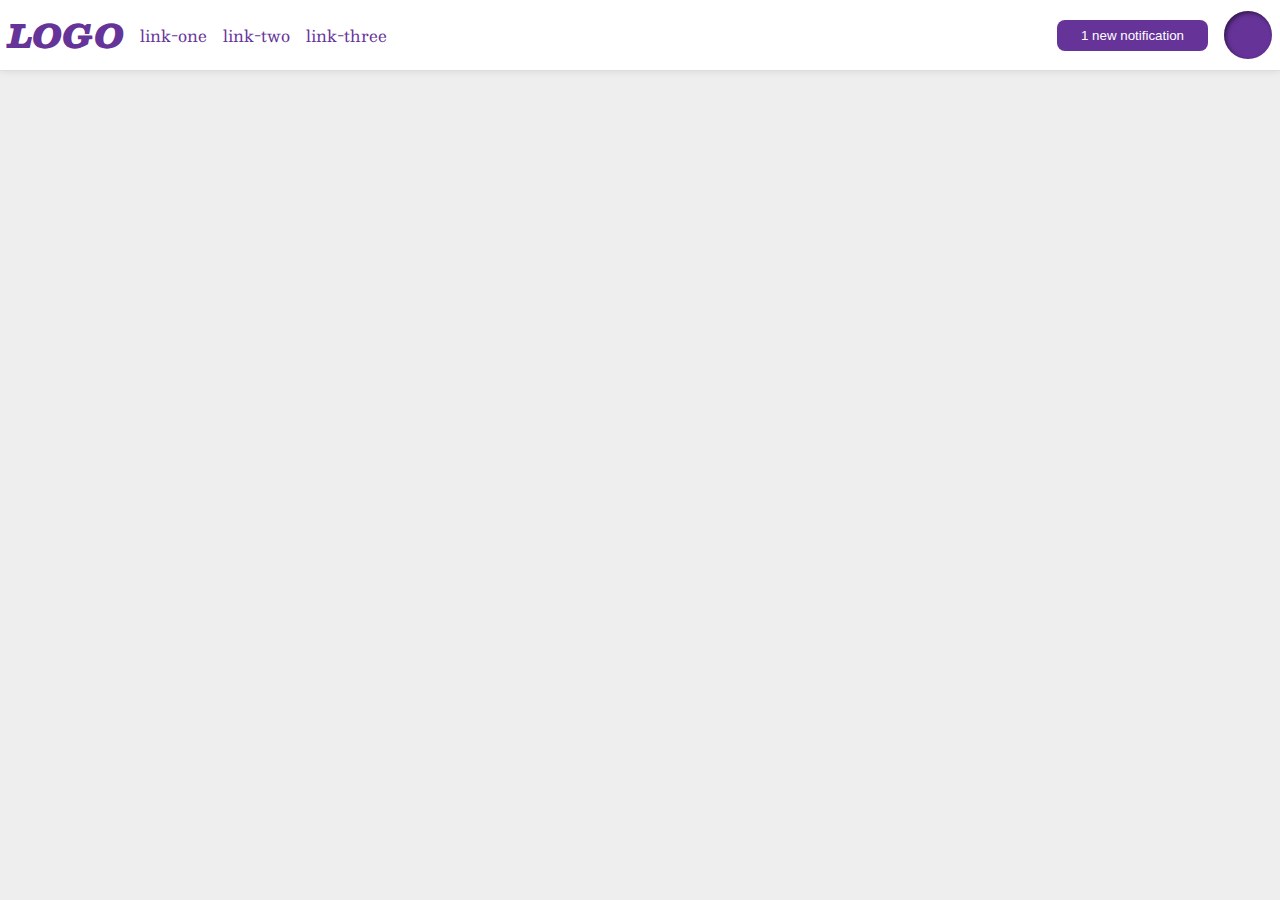
<file: foundations/flex/03-flex-header-2/index.html>
<!DOCTYPE html>
<html lang="en">
  <head>
    <meta charset="UTF-8">
    <meta http-equiv="X-UA-Compatible" content="IE=edge">
    <meta name="viewport" content="width=device-width, initial-scale=1.0">
    <title>Flex Header 2</title>
    <link rel="stylesheet" href="style.css">
  </head>
  <body>
    <div class="header">
      <div class="left-side">
        <div class="logo">
          LOGO
        </div>
        
        <ul class="links">
          <li><a href="https://google.com">link-one</a></li>
          <li><a href="https://google.com">link-two</a></li>
          <li><a href="https://google.com">link-three</a></li>
        </ul>
      </div>

      <div class="right-side">
        <button class="notifications">
          1 new notification
        </button>
        <div class="profile-image"></div>
      </div>
    </div>
  </body>
</html>
</file>
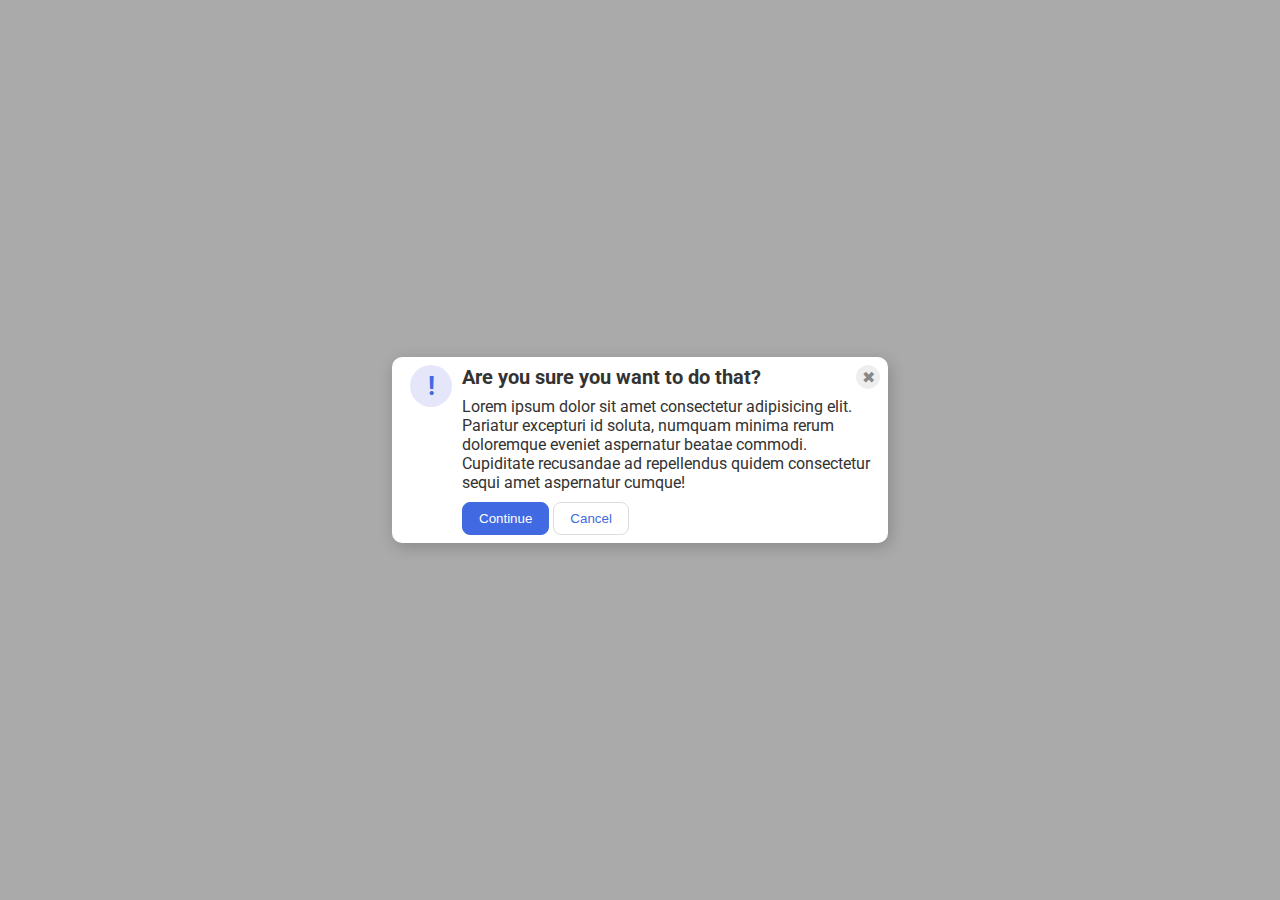
<file: foundations/flex/05-flex-modal/index.html>
<!DOCTYPE html>
<html lang="en">

<head>
  <meta charset="UTF-8">
  <meta http-equiv="X-UA-Compatible" content="IE=edge">
  <meta name="viewport" content="width=device-width, initial-scale=1.0">
  <link rel="stylesheet" href="style.css">
  <title>Modal</title>
</head>

<body>
  <div class="modal">
    <div class="icon">!</div>
    <div class="text-container">
      <div class="header-container">
        <div class="header">Are you sure you want to do that?</div>
        <button class="close-button">✖</button>
      </div>
      <div class="text">Lorem ipsum dolor sit amet consectetur adipisicing elit. Pariatur excepturi id soluta, numquam
        minima rerum doloremque eveniet aspernatur beatae commodi. Cupiditate recusandae ad repellendus quidem
        consectetur sequi amet aspernatur cumque!</div>
      <div class="button-container">
        <button class="continue">Continue</button>
        <button class="cancel">Cancel</button>
      </div>
    </div>
  </div>
</body>

</html>
</file>
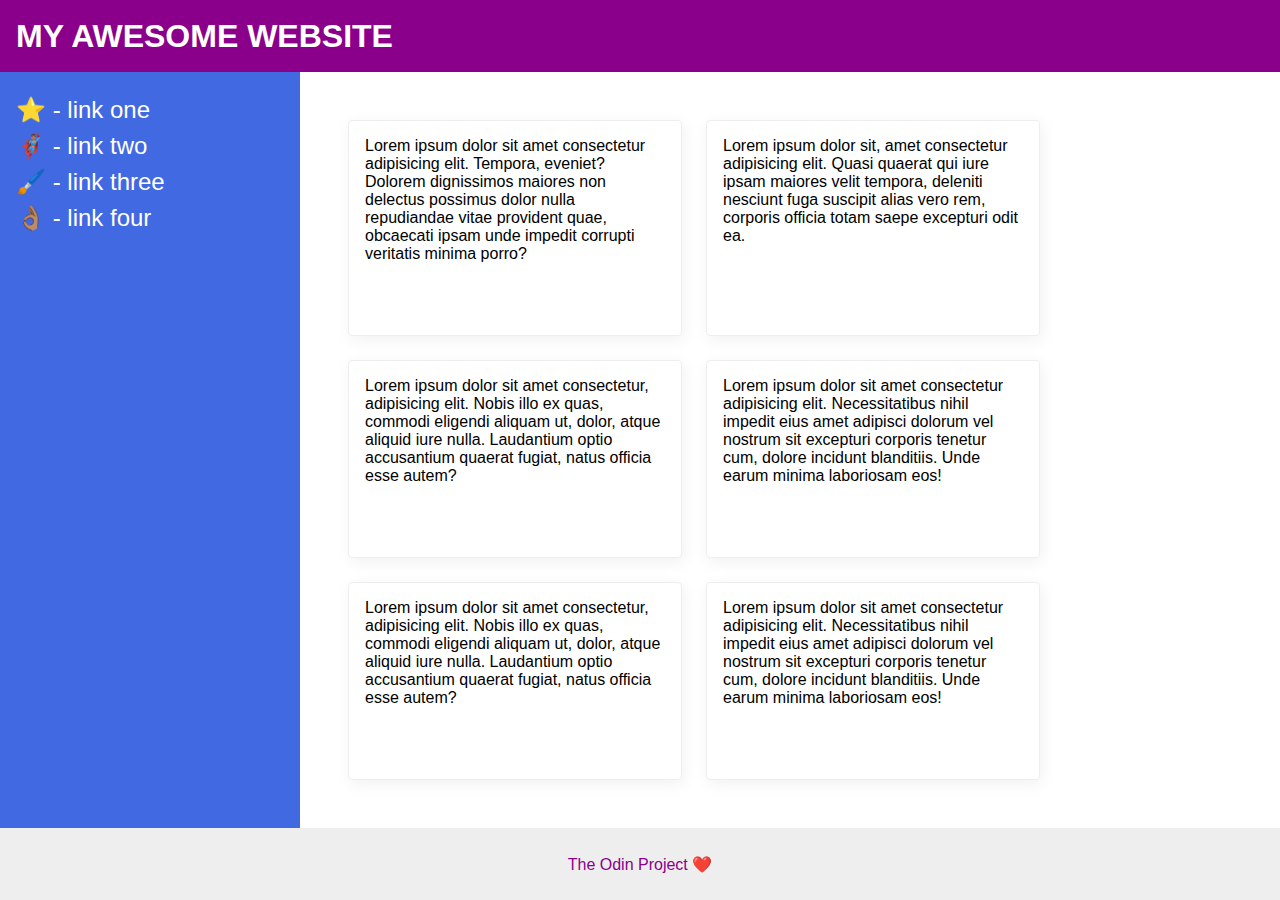
<file: foundations/flex/07-flex-layout-2/index.html>
<!DOCTYPE html>
<html lang="en">

<head>
  <meta charset="UTF-8">
  <meta http-equiv="X-UA-Compatible" content="IE=edge">
  <meta name="viewport" content="width=device-width, initial-scale=1.0">
  <title>The Holy Grail</title>
  <link rel="stylesheet" href="style.css">
</head>

<body>
  <div class="header">
    MY AWESOME WEBSITE
  </div>

  <div class="content">
    <div class="sidebar">
      <ul>
        <li><a href="#">⭐ - link one</a></li>
        <li><a href="#">🦸🏽‍♂️ - link two</a></li>
        <li><a href="#">🖌️ - link three</a></li>
        <li><a href="#">👌🏽 - link four</a></li>
      </ul>
    </div>

    <div class="card-container">
      <div class="card">Lorem ipsum dolor sit amet consectetur adipisicing elit. Tempora, eveniet? Dolorem dignissimos
        maiores non delectus possimus dolor nulla repudiandae vitae provident quae, obcaecati ipsam unde impedit
        corrupti
        veritatis minima porro?</div>
      <div class="card">Lorem ipsum dolor sit, amet consectetur adipisicing elit. Quasi quaerat qui iure ipsam maiores
        velit
        tempora, deleniti nesciunt fuga suscipit alias vero rem, corporis officia totam saepe excepturi odit ea.</div>
      <div class="card">Lorem ipsum dolor sit amet consectetur, adipisicing elit. Nobis illo ex quas, commodi eligendi
        aliquam ut, dolor, atque aliquid iure nulla. Laudantium optio accusantium quaerat fugiat, natus officia esse
        autem?
      </div>
      <div class="card">Lorem ipsum dolor sit amet consectetur adipisicing elit. Necessitatibus nihil impedit eius amet
        adipisci dolorum vel nostrum sit excepturi corporis tenetur cum, dolore incidunt blanditiis. Unde earum minima
        laboriosam eos!</div>
      <div class="card">Lorem ipsum dolor sit amet consectetur, adipisicing elit. Nobis illo ex quas, commodi eligendi
        aliquam ut, dolor, atque aliquid iure nulla. Laudantium optio accusantium quaerat fugiat, natus officia esse
        autem?
      </div>
      <div class="card">Lorem ipsum dolor sit amet consectetur adipisicing elit. Necessitatibus nihil impedit eius amet
        adipisci dolorum vel nostrum sit excepturi corporis tenetur cum, dolore incidunt blanditiis. Unde earum minima
        laboriosam eos!</div>
    </div>
  </div>

  <div class="footer">
    The Odin Project ❤️
  </div>
</body>

</html>
</file>
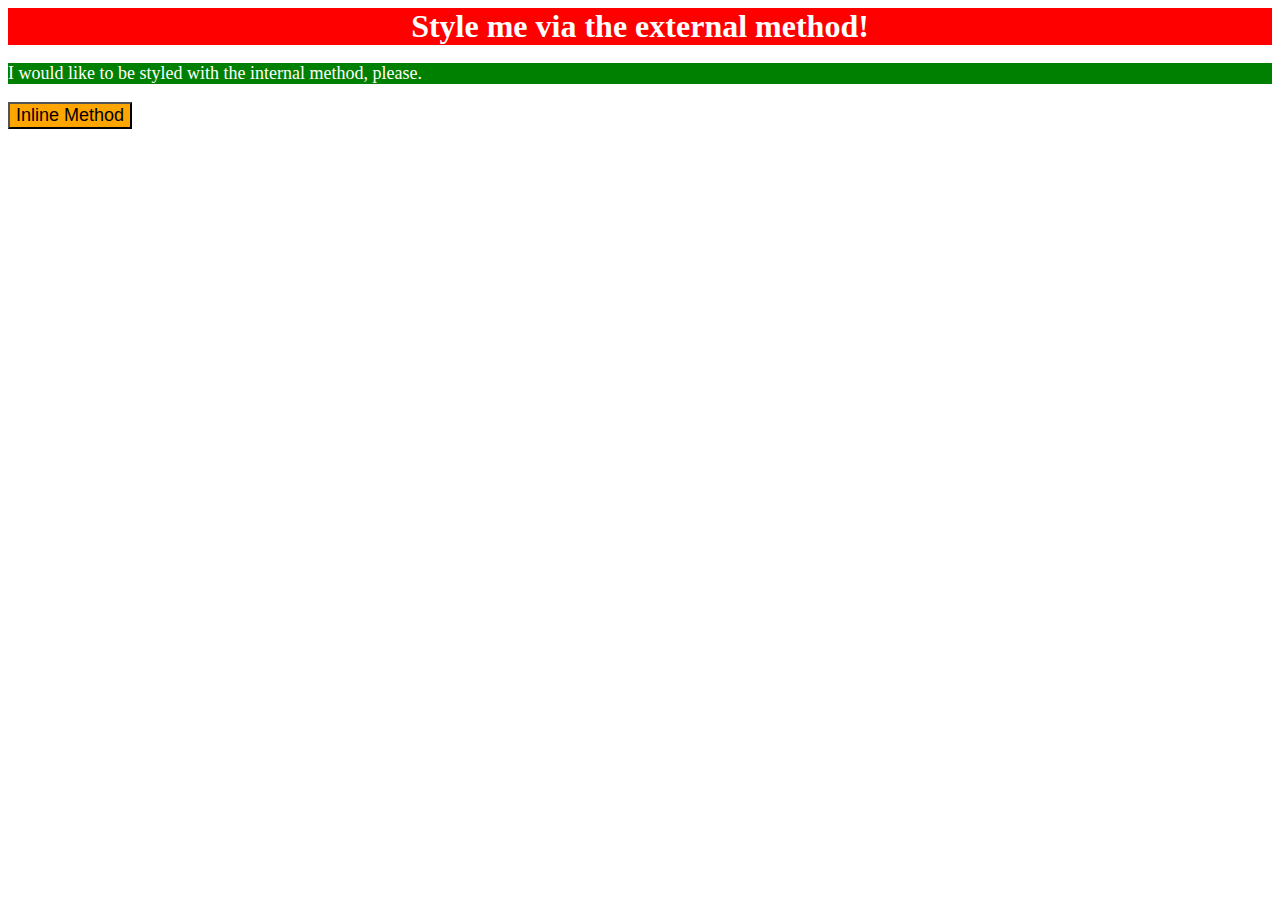
<file: foundations/intro-to-css/01-css-methods/index.html>
<!DOCTYPE html>
<html lang="en">
  <head>
    <link rel="stylesheet" href="styles.css">
    <meta charset="UTF-8">
    <meta http-equiv="X-UA-Compatible" content="IE=edge">
    <meta name="viewport" content="width=device-width, initial-scale=1.0">
    <title>Methods for Adding CSS</title>

    <style>
      p {
        background-color: green;
        color: white;
        font-size: 18px;
      }
    </style>

  </head>
  <body>
    <div>Style me via the external method!</div>
    <p>I would like to be styled with the internal method, please.</p>
    <button style="background-color: orange; font-size: 18px;">Inline Method</button>
  </body>
</html>
</file>
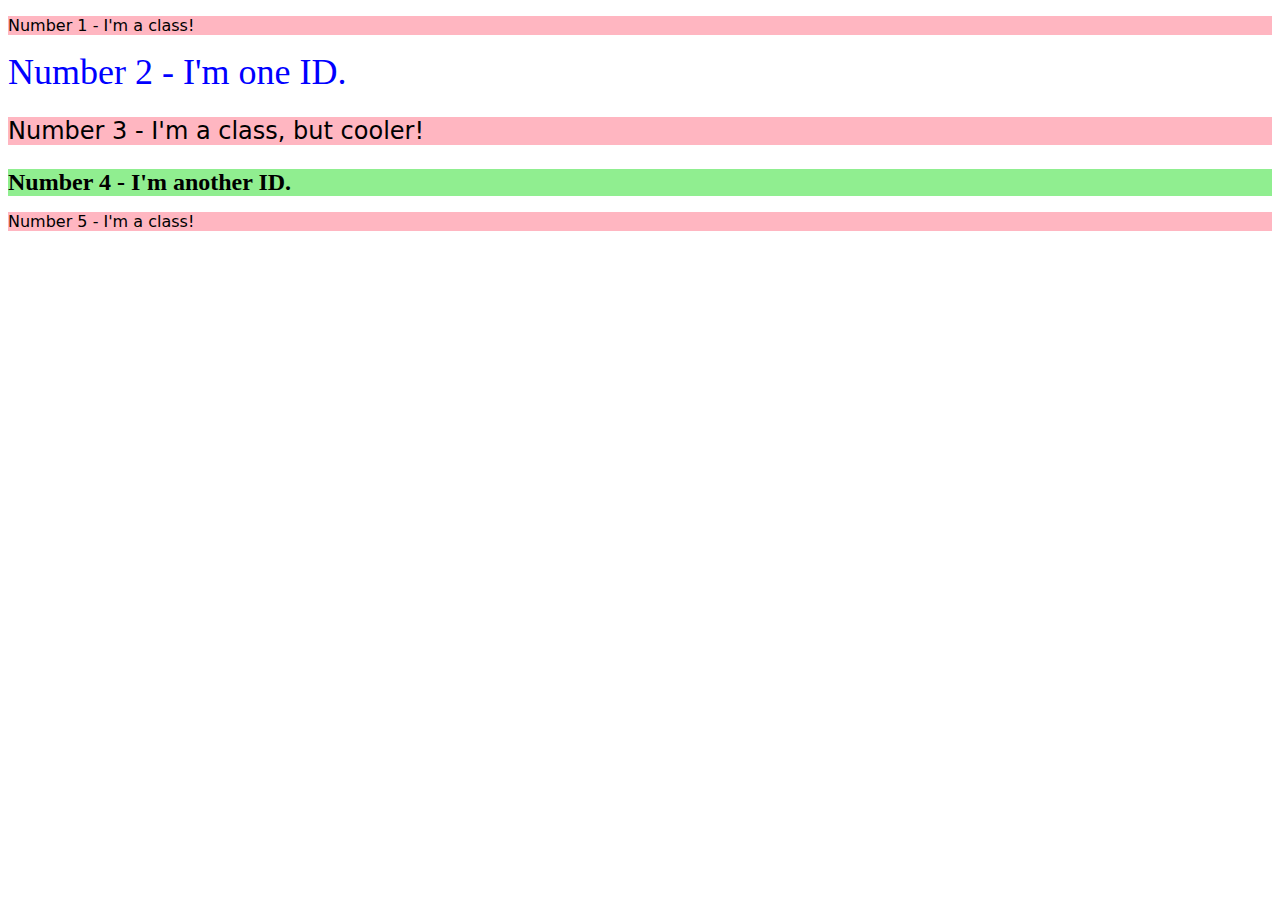
<file: foundations/intro-to-css/02-class-id-selectors/index.html>
<!DOCTYPE html>
<html lang="en">
  <head>
    <meta charset="UTF-8">
    <meta http-equiv="X-UA-Compatible" content="IE=edge">
    <meta name="viewport" content="width=device-width, initial-scale=1.0">
    <title>Class and ID Selectors</title>
    <link rel="stylesheet" href="style.css">
  </head>
  <body>
    <p class="odd-element">Number 1 - I'm a class!</p>
    <div id="second-element">Number 2 - I'm one ID.</div>
    <p class="odd-element third-element">Number 3 - I'm a class, but cooler!</p>
    <div id="fourth-element" class="third-element">Number 4 - I'm another ID.</div>
    <p class="odd-element">Number 5 - I'm a class!</p>
  </body>
</html>
</file>
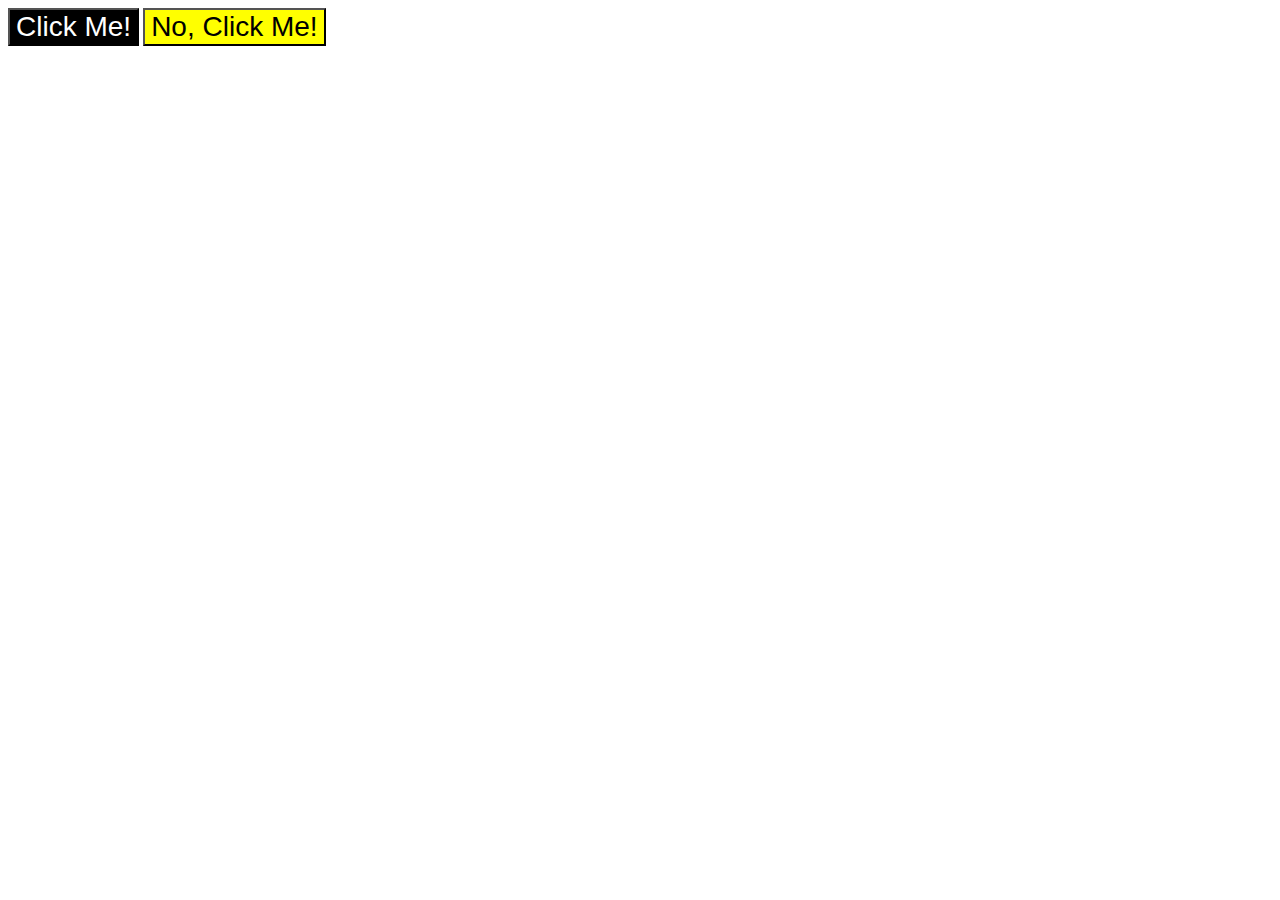
<file: foundations/intro-to-css/03-grouping-selectors/index.html>
<!DOCTYPE html>
<html lang="en">
  <head>
    <meta charset="UTF-8">
    <meta http-equiv="X-UA-Compatible" content="IE=edge">
    <meta name="viewport" content="width=device-width, initial-scale=1.0">
    <title>Grouping Selectors</title>
    <link rel="stylesheet" href="style.css">
  </head>
  <body>
    <button class="first">Click Me!</button>
    <button class="second">No, Click Me!</button>
  </body>
</html>
</file>
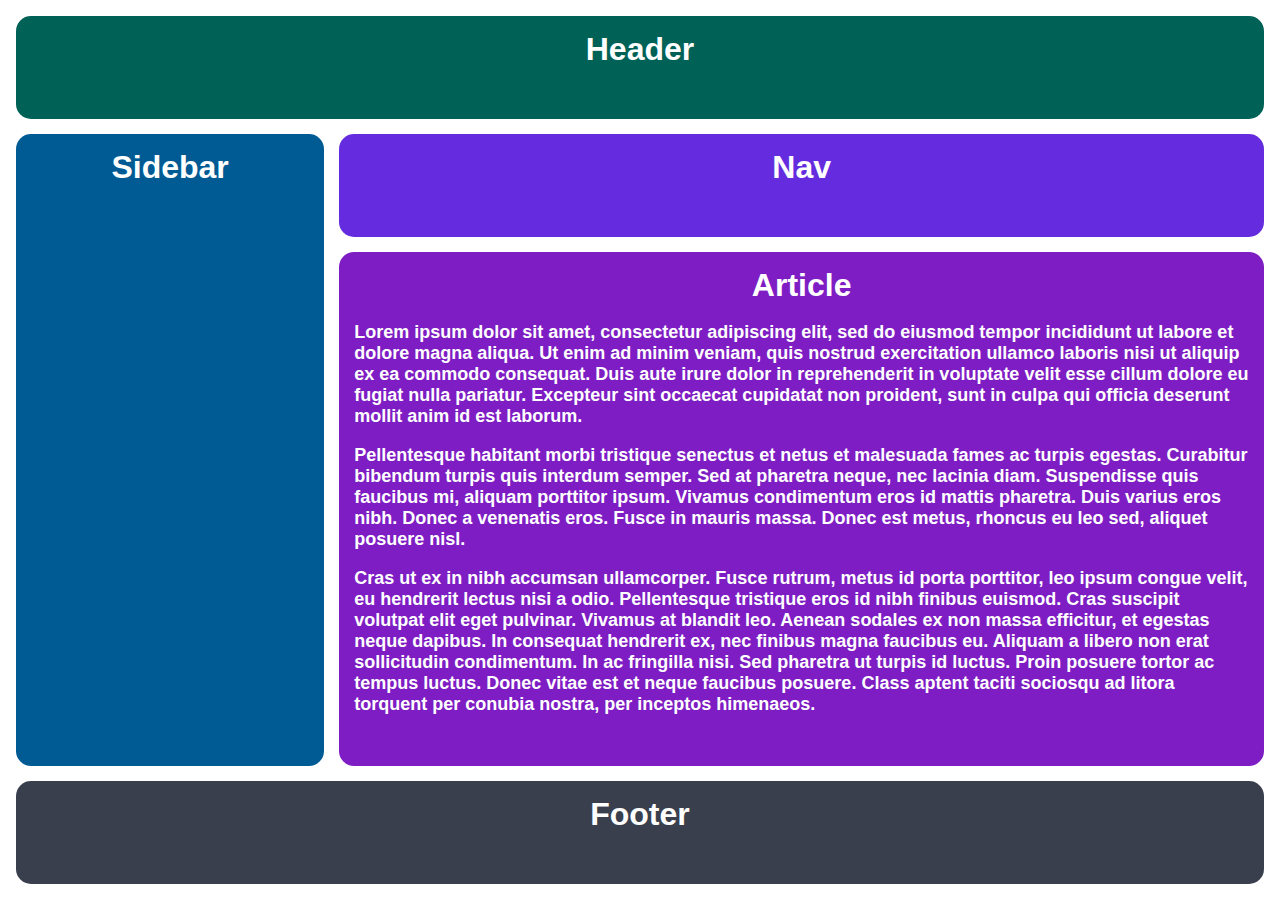
<file: intermediate-html-css/advanced-grid/01-responsive-holy-grail/index.html>
<!DOCTYPE html>
<html lang="en">

<head>
  <meta charset="UTF-8">
  <meta http-equiv="X-UA-Compatible" content="IE=edge">
  <meta name="viewport" content="width=device-width, initial-scale=1.0">
  <title>Responsive Holy Grail</title>
  <link rel="stylesheet" href="style.css">
</head>

<body>
  <div class="container">
    <div class="header">Header</div>
    <div class="sidebar">Sidebar</div>
    <div class="nav">Nav</div>
    <div class="article">Article
      <p>Lorem ipsum dolor sit amet, consectetur adipiscing elit, sed do eiusmod tempor incididunt ut labore et dolore
        magna aliqua. Ut enim ad minim veniam, quis nostrud exercitation ullamco laboris nisi ut aliquip ex ea commodo
        consequat. Duis aute irure dolor in reprehenderit in voluptate velit esse cillum dolore eu fugiat nulla
        pariatur. Excepteur sint occaecat cupidatat non proident, sunt in culpa qui officia deserunt mollit anim id est
        laborum.</p>
      <p>Pellentesque habitant morbi tristique senectus et netus et malesuada fames ac turpis egestas. Curabitur
        bibendum turpis quis interdum semper. Sed at pharetra neque, nec lacinia diam. Suspendisse quis faucibus mi,
        aliquam porttitor ipsum. Vivamus condimentum eros id mattis pharetra. Duis varius eros nibh. Donec a venenatis
        eros. Fusce in mauris massa. Donec est metus, rhoncus eu leo sed, aliquet posuere nisl.</p>
      <p>Cras ut ex in nibh accumsan ullamcorper. Fusce rutrum, metus id porta porttitor, leo ipsum congue velit, eu
        hendrerit lectus nisi a odio. Pellentesque tristique eros id nibh finibus euismod. Cras suscipit volutpat elit
        eget pulvinar. Vivamus at blandit leo. Aenean sodales ex non massa efficitur, et egestas neque dapibus. In
        consequat hendrerit ex, nec finibus magna faucibus eu. Aliquam a libero non erat sollicitudin condimentum. In ac
        fringilla nisi. Sed pharetra ut turpis id luctus. Proin posuere tortor ac tempus luctus. Donec vitae est et
        neque faucibus posuere. Class aptent taciti sociosqu ad litora torquent per conubia nostra, per inceptos
        himenaeos.</p>
    </div>
    <div class="footer">Footer</div>
  </div>
</body>

</html>
</file>
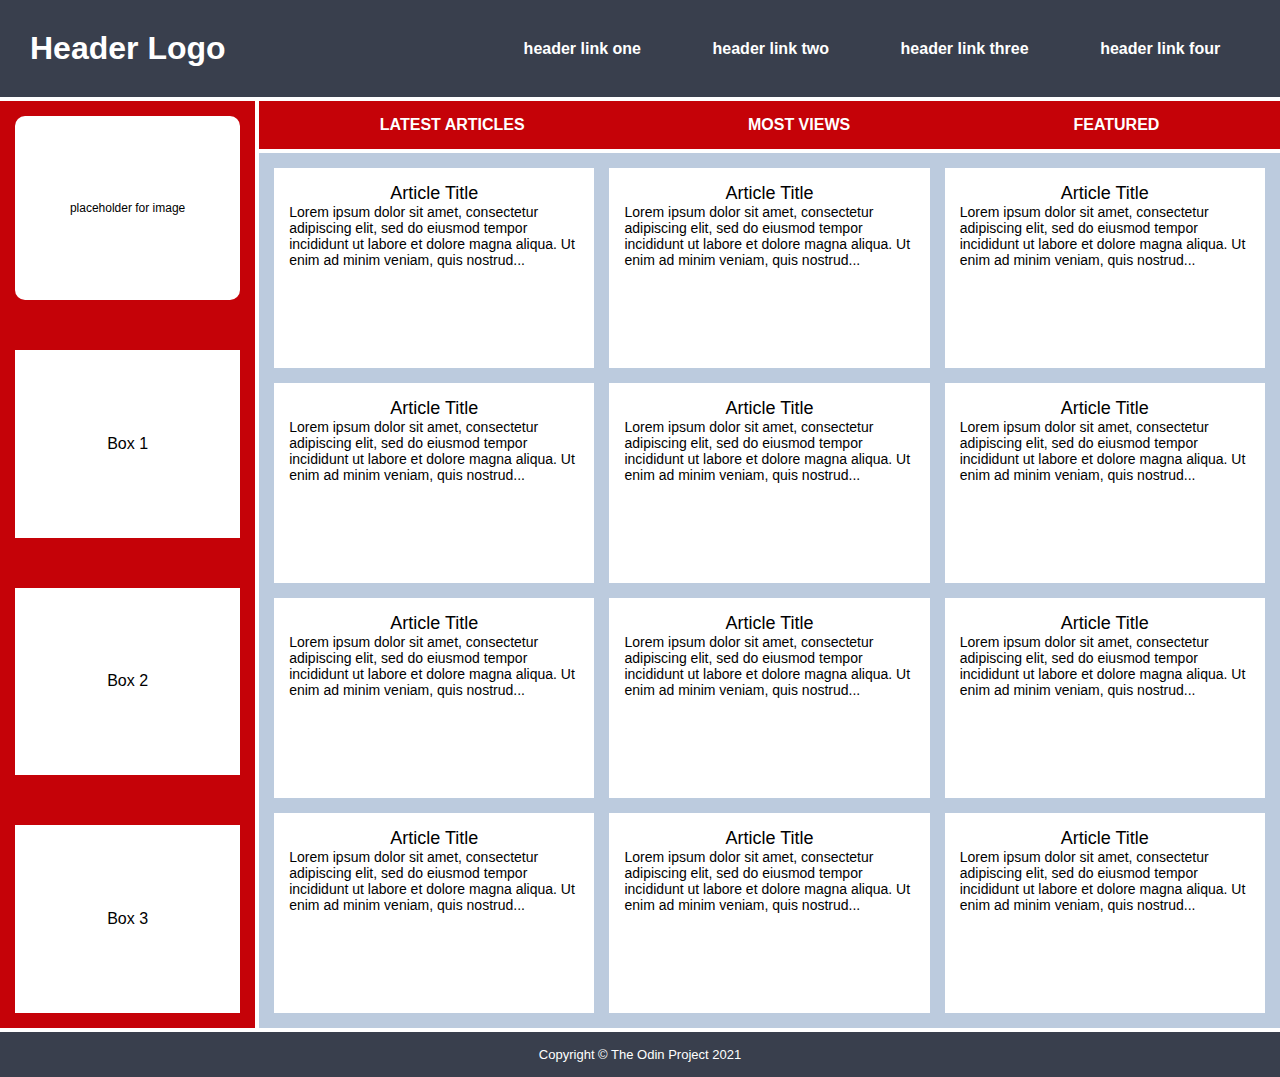
<file: intermediate-html-css/advanced-grid/02-holy-grail-mockup/index.html>
<!DOCTYPE html>
<html lang="en">

<head>
  <meta charset="UTF-8">
  <meta http-equiv="X-UA-Compatible" content="IE=edge">
  <meta name="viewport" content="width=device-width, initial-scale=1.0">
  <title>Holy Grail Mockup</title>
  <link rel="stylesheet" href="style.css">
</head>

<body>
  <div class="container">

    <div class="header">
      <div class="logo">Header Logo</div>
      <div class="menu">
        <ul>
          <li>header link one</li>
          <li>header link two</li>
          <li>header link three</li>
          <li>header link four</li>
        </ul>
      </div>
    </div>

    <div class="sidebar">
      <div class="photo">
        <p>placeholder for image</p>
      </div>
      <div class="side-content">Box 1
      </div>
      <div class="side-content">Box 2
      </div>
      <div class="side-content">Box 3
      </div>
    </div>

    <div class="nav">
      <ul>
        <li>Latest Articles</li>
        <li>Most Views</li>
        <li>Featured</li>
      </ul>
    </div>

    <div class="article">
      <div class="card">
        <p class="title">Article Title</p>
        <p>Lorem ipsum dolor sit amet, consectetur adipiscing elit, sed do eiusmod tempor incididunt ut labore et dolore
          magna aliqua. Ut enim ad minim veniam, quis nostrud...</p>
      </div>
      <div class="card">
        <p class="title">Article Title</p>
        <p>Lorem ipsum dolor sit amet, consectetur adipiscing elit, sed do eiusmod tempor incididunt ut labore et dolore
          magna aliqua. Ut enim ad minim veniam, quis nostrud...</p>
      </div>
      <div class="card">
        <p class="title">Article Title</p>
        <p>Lorem ipsum dolor sit amet, consectetur adipiscing elit, sed do eiusmod tempor incididunt ut labore et dolore
          magna aliqua. Ut enim ad minim veniam, quis nostrud...</p>
      </div>
      <div class="card">
        <p class="title">Article Title</p>
        <p>Lorem ipsum dolor sit amet, consectetur adipiscing elit, sed do eiusmod tempor incididunt ut labore et dolore
          magna aliqua. Ut enim ad minim veniam, quis nostrud...</p>
      </div>
      <div class="card">
        <p class="title">Article Title</p>
        <p>Lorem ipsum dolor sit amet, consectetur adipiscing elit, sed do eiusmod tempor incididunt ut labore et dolore
          magna aliqua. Ut enim ad minim veniam, quis nostrud...</p>
      </div>
      <div class="card">
        <p class="title">Article Title</p>
        <p>Lorem ipsum dolor sit amet, consectetur adipiscing elit, sed do eiusmod tempor incididunt ut labore et dolore
          magna aliqua. Ut enim ad minim veniam, quis nostrud...</p>
      </div>
      <div class="card">
        <p class="title">Article Title</p>
        <p>Lorem ipsum dolor sit amet, consectetur adipiscing elit, sed do eiusmod tempor incididunt ut labore et dolore
          magna aliqua. Ut enim ad minim veniam, quis nostrud...</p>
      </div>
      <div class="card">
        <p class="title">Article Title</p>
        <p>Lorem ipsum dolor sit amet, consectetur adipiscing elit, sed do eiusmod tempor incididunt ut labore et dolore
          magna aliqua. Ut enim ad minim veniam, quis nostrud...</p>
      </div>
      <div class="card">
        <p class="title">Article Title</p>
        <p>Lorem ipsum dolor sit amet, consectetur adipiscing elit, sed do eiusmod tempor incididunt ut labore et dolore
          magna aliqua. Ut enim ad minim veniam, quis nostrud...</p>
      </div>
      <div class="card">
        <p class="title">Article Title</p>
        <p>Lorem ipsum dolor sit amet, consectetur adipiscing elit, sed do eiusmod tempor incididunt ut labore et dolore
          magna aliqua. Ut enim ad minim veniam, quis nostrud...</p>
      </div>
      <div class="card">
        <p class="title">Article Title</p>
        <p>Lorem ipsum dolor sit amet, consectetur adipiscing elit, sed do eiusmod tempor incididunt ut labore et dolore
          magna aliqua. Ut enim ad minim veniam, quis nostrud...</p>
      </div>
      <div class="card">
        <p class="title">Article Title</p>
        <p>Lorem ipsum dolor sit amet, consectetur adipiscing elit, sed do eiusmod tempor incididunt ut labore et dolore
          magna aliqua. Ut enim ad minim veniam, quis nostrud...</p>
      </div>
    </div>

    <div class="footer">
      <p>Copyright © The Odin Project 2021</p>
    </div>

  </div>
</body>

</html>
</file>
<file: foundations/flex/03-flex-header-2/style.css>
/* this is some magical font-importing.  
you'll learn about it later. */
@import url('https://fonts.googleapis.com/css2?family=Besley:ital,wght@0,400;1,900&display=swap');

body {
  margin: 0;
  background: #eee;
  font-family: Besley, serif;
}

.header {
  background: white;
  border-bottom: 1px solid #ddd;
  box-shadow: 0 0 8px rgba(0,0,0,.1);
  padding: 8px;
  display: flex;
  justify-content: space-between;
  align-items: center;
}

.left-side, .right-side {
  display: flex;  
  align-items: center;
  gap: 16px;
}

.profile-image {
  background: rebeccapurple;
  box-shadow: inset 2px 2px 4px rgba(0,0,0,.5);
  border-radius: 50%;
  width: 48px;
  height: 48px;
}

.logo {
  color: rebeccapurple;
  font-size: 32px;
  font-weight: 900;
  font-style: italic;
}

button {
  border: none;
  border-radius: 8px;
  background: rebeccapurple;
  color: white;
  padding: 8px 24px;
}

a {
  /* this removes the line under our links */
  text-decoration: none;
  color: rebeccapurple;
}

ul {
  display: flex;
  list-style-type: none;
  padding: 0;
  margin: 0;
  gap: 16px;
}
</file>
<file: foundations/flex/05-flex-modal/style.css>
@import url('https://fonts.googleapis.com/css2?family=Roboto:wght@400;700&display=swap');

html,
body {
  height: 100%;
}


body {
  font-family: Roboto, sans-serif;
  margin: 0;
  background: #aaa;
  color: #333;
  /* I'll give you this one for free lol */
  display: flex;
  align-items: center;
  justify-content: center;
}

.modal {
  background: white;
  width: 480px;
  border-radius: 10px;
  box-shadow: 2px 4px 16px rgba(0, 0, 0, .2);
  display: flex;
  padding: 8px;
}

.text-container {
  display: flex;
  flex-direction: column;
}

.header-container {
  display: flex;
  justify-content: space-between;
  align-items: center;
  margin-bottom: 8px;

}

.header {
  font-weight: bold;
  font-size: 20px;

}

.icon {
  color: royalblue;
  font-size: 26px;
  font-weight: 700;
  background: lavender;
  width: 42px;
  height: 42px;
  border-radius: 50%;
  display: flex;
  align-items: center;
  justify-content: center;
  display: flex;
  flex-shrink: 0;
  margin: 0 10px;
}

.close-button {
  background: #eee;
  border-radius: 50%;
  color: #888;
  font-weight: 400;
  font-size: 16px;
  height: 24px;
  width: 24px;
  display: flex;
  align-items: center;
  justify-content: center;
  border: 1px solid #eee;
  padding: 0;
  margin: auto 0;
}

button {
  cursor: pointer;
  padding: 8px 16px;
  border-radius: 8px;
  margin-top: 10px;
}

button.continue {
  background: royalblue;
  border: 1px solid royalblue;
  color: white;
}

button.cancel {
  background: white;
  border: 1px solid #ddd;
  color: royalblue;
}
</file>
<file: foundations/flex/07-flex-layout-2/style.css>
body {
  font-family: -apple-system, BlinkMacSystemFont, 'Segoe UI', Roboto, Oxygen, Ubuntu, Cantarell, 'Open Sans', 'Helvetica Neue', sans-serif;
  margin: 0;
  min-height: 100vh;
  display: flex;
  flex-direction: column;
}

.header {
  height: 72px;
  background: darkmagenta;
  color: white;
  font-size: 32px;
  font-weight: 900;
  display: flex;
  align-items: center;
  padding-left: 16px;

}

.footer {
  height: 72px;
  background: #eee;
  color: darkmagenta;
  display: flex;
  justify-content: center;
  align-items: center;
}

.content {
  display: flex;
  flex: 1;

}

.card-container {
  display: flex;
  flex-wrap: wrap;
  gap: 24px;
  padding: 48px;
}


.sidebar {
  width: 300px;
  background: royalblue;
  box-sizing: border-box;
  flex-shrink: 0;
  padding: 16px;

}

.card {
  border: 1px solid #eee;
  box-shadow: 2px 4px 16px rgba(0, 0, 0, .06);
  border-radius: 4px;
  width: 300px;
  padding: 16px;
}

ul {
  list-style-type: none;
  padding: 0;
  margin: 0;
}

a {
  text-decoration: none;
  color: white;
  font-size: 24px;
}

li {
  margin: 8px 0;
}
</file>
<file: foundations/intro-to-css/01-css-methods/styles.css>
div {
    background-color: red;
    color: white;
    font-size: 32px;
    text-align: center;
    font-weight: bold;
}
</file>
<file: foundations/intro-to-css/02-class-id-selectors/style.css>
.odd-element {
    background-color: #ffb6c1;
    font-family: Verdana, 'DejaVu Sans', sans-serif;
}

#second-element {
    color: #0000ff;
    font-size: 36px;
}

.third-element {
    font-size: 24px;
}

#fourth-element {
    background-color: #90ee90;
    font-weight: bold;
}
</file>
<file: foundations/intro-to-css/03-grouping-selectors/style.css>
.first,
.second {
    font-size: 28px;
    font-family: Helvetica, 'Times New Roman', sans-serif;
}

.first {
    background-color: black;
    color: white;
}

.second {
    background-color: yellow;
}
</file>
<file: intermediate-html-css/advanced-grid/01-responsive-holy-grail/style.css>
body,
html {
  height: 100%;
  margin: 0;
}

.container {
  text-align: center;
  height: 100%;
  padding: 16px;
  box-sizing: border-box;
  display: grid;
  gap: 15px;
  grid-template: 1fr 1fr 5fr 1fr / 1fr 3fr;
}

.container div {
  padding: 15px;
  font-size: 32px;
  font-family: Helvetica;
  font-weight: bold;
  color: white;
  border-radius: 15px;
}

.header {
  background-color: #006157;
  grid-column: 1 / 3;
}

.sidebar {
  background-color: #005B94;
  grid-row: 2 / 4;
}

.nav {
  background-color: #642cde;
}

.article {
  background-color: #7E1DC3;
}

.article p {
  font-size: 18px;
  font-family: sans-serif;
  color: white;
  text-align: left;
}

.footer {
  background-color: #393f4d;
  grid-column: 1 / 3;
}
</file>
<file: intermediate-html-css/advanced-grid/02-holy-grail-mockup/style.css>
* {
  margin: 0;
  padding: 0;
}

.container {
  text-align: center;
  display: grid;
  grid-template: min-content min-content min-content min-content / 1fr 4fr;
  gap: 4px;
}

.container div {
  padding: 15px;
  font-size: 32px;
  font-family: Helvetica;
  font-weight: bold;
  color: white;
}

.header {
  background-color: #393f4d;
  grid-area: 1 / 1 / 2 / 3;
  display: grid;
  grid-auto-flow: column;
  align-content: center;
}

.header .logo {
  display: grid;
  justify-items: start;
}

.menu ul {
  display: grid;
  grid-auto-flow: column;
  margin-top: 10px;
  gap: 12px;
}

.menu ul,
.menu li {
  font-size: 16px;
  list-style-type: none;
}

.sidebar {
  background-color: #C50208;
  grid-area: 2 / 1 / 4 / 2;
  display: grid;
  gap: 50px;
}

.photo,
.side-content {
  display: grid;
  align-items: center;
}

.sidebar .photo {
  background-color: white;
  color: black;
  font-size: 12px;
  font-weight: normal;
  border-radius: 10px;
}


.sidebar .side-content {
  background-color: white;
  color: black;
  font-size: 16px;
  font-weight: normal;
}

.nav {
  background-color: #C50208;
  grid-area: 2 / 2 / auto / auto;
}

.nav ul {
  display: grid;
  grid-auto-flow: column;
  gap: 12px
}

.nav ul li {
  font-size: 16px;
  text-transform: uppercase;
  list-style-type: none;
}

.article {
  background-color: #bccbde;
  grid-area: 3 / 2 / auto / auto;
  display: grid;
  grid-template-rows: repeat(2, 200px);
  grid-template-columns: repeat(auto-fit, minmax(250px, 1fr));
  grid-auto-rows: 200px;
  gap: 15px;

}

.article p {
  font-size: 18px;
  font-family: sans-serif;
  color: white;
  text-align: left;
}

.article .card {
  background-color: #FFFFFF;
  color: black;
  text-align: center;
}

.card p {
  color: black;
  font-weight: normal;
  font-size: 14px;
}

.card .title {
  font-size: 18px;
  text-align: center;
}

.footer {
  background-color: #393f4d;
  grid-area: 4 / 1 / auto / 3;
}

.footer p {
  font-size: 13px;
  font-weight: normal;
}
</file>
